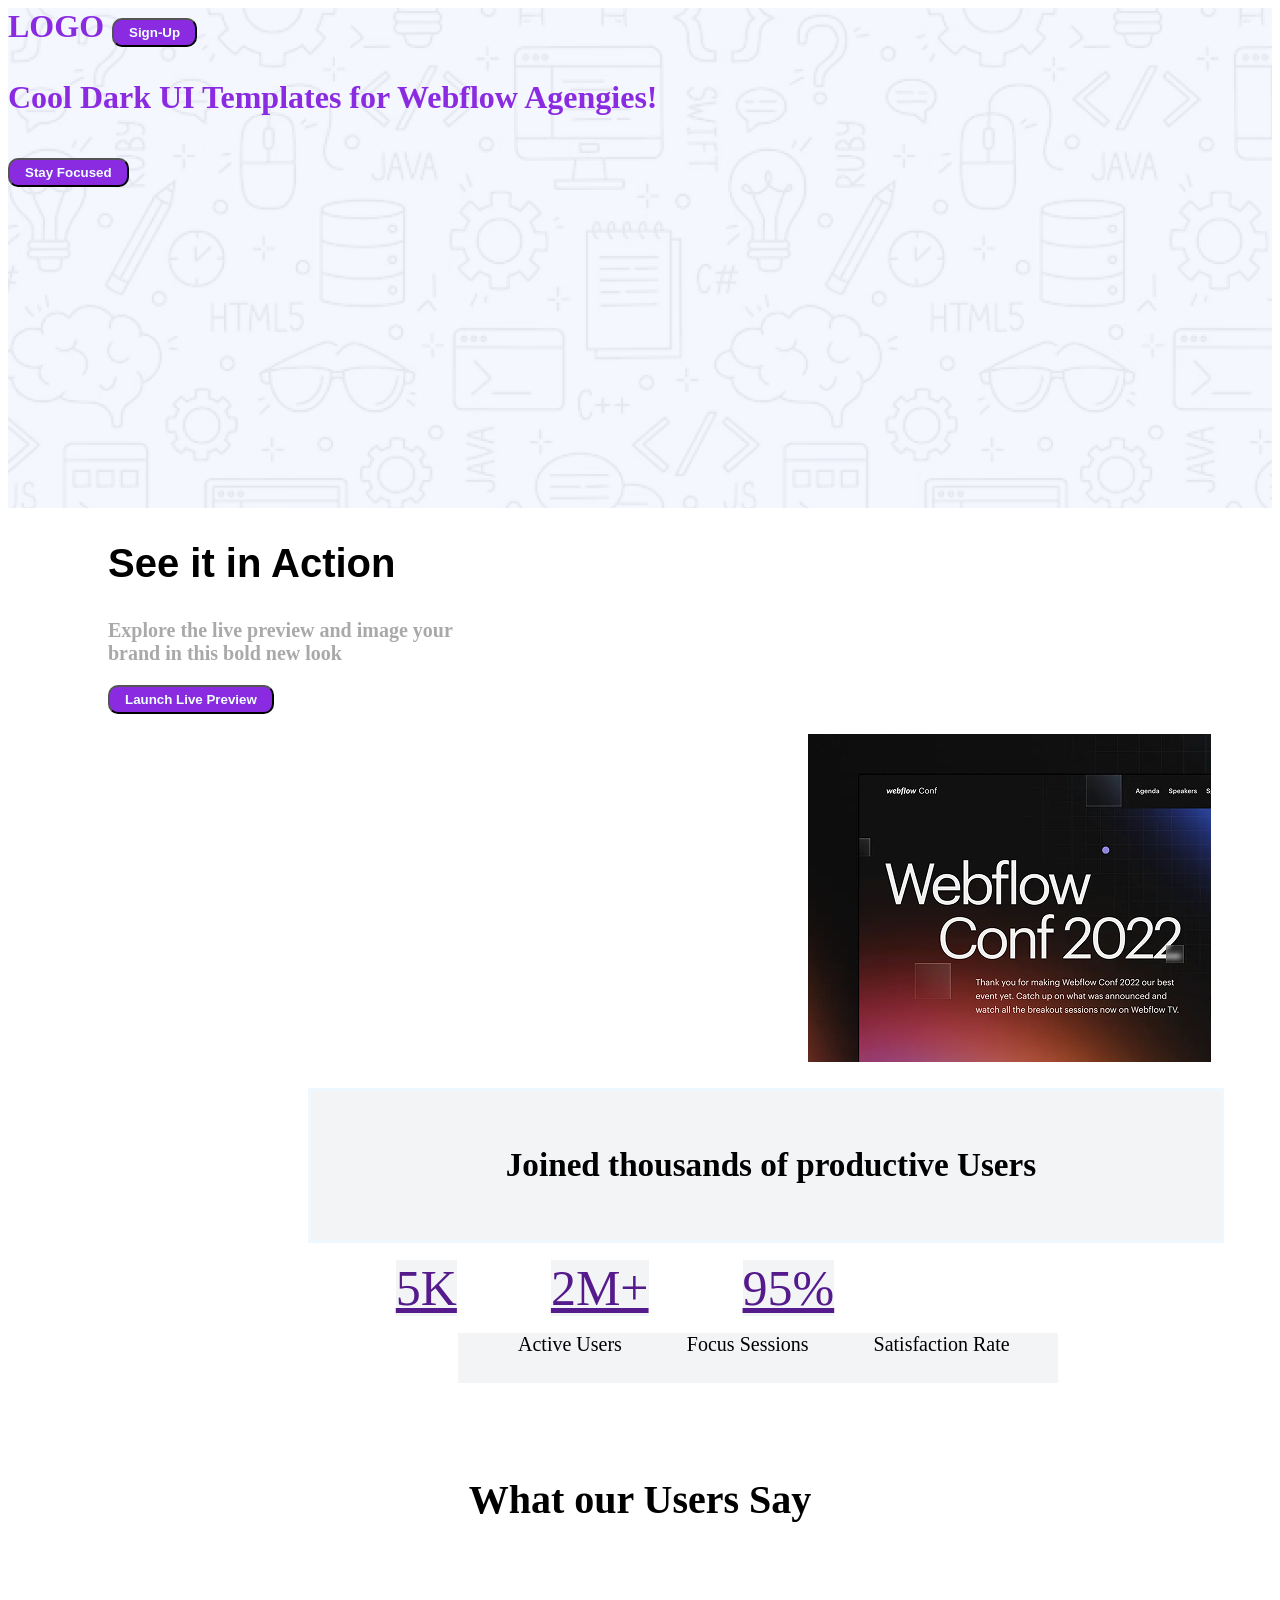
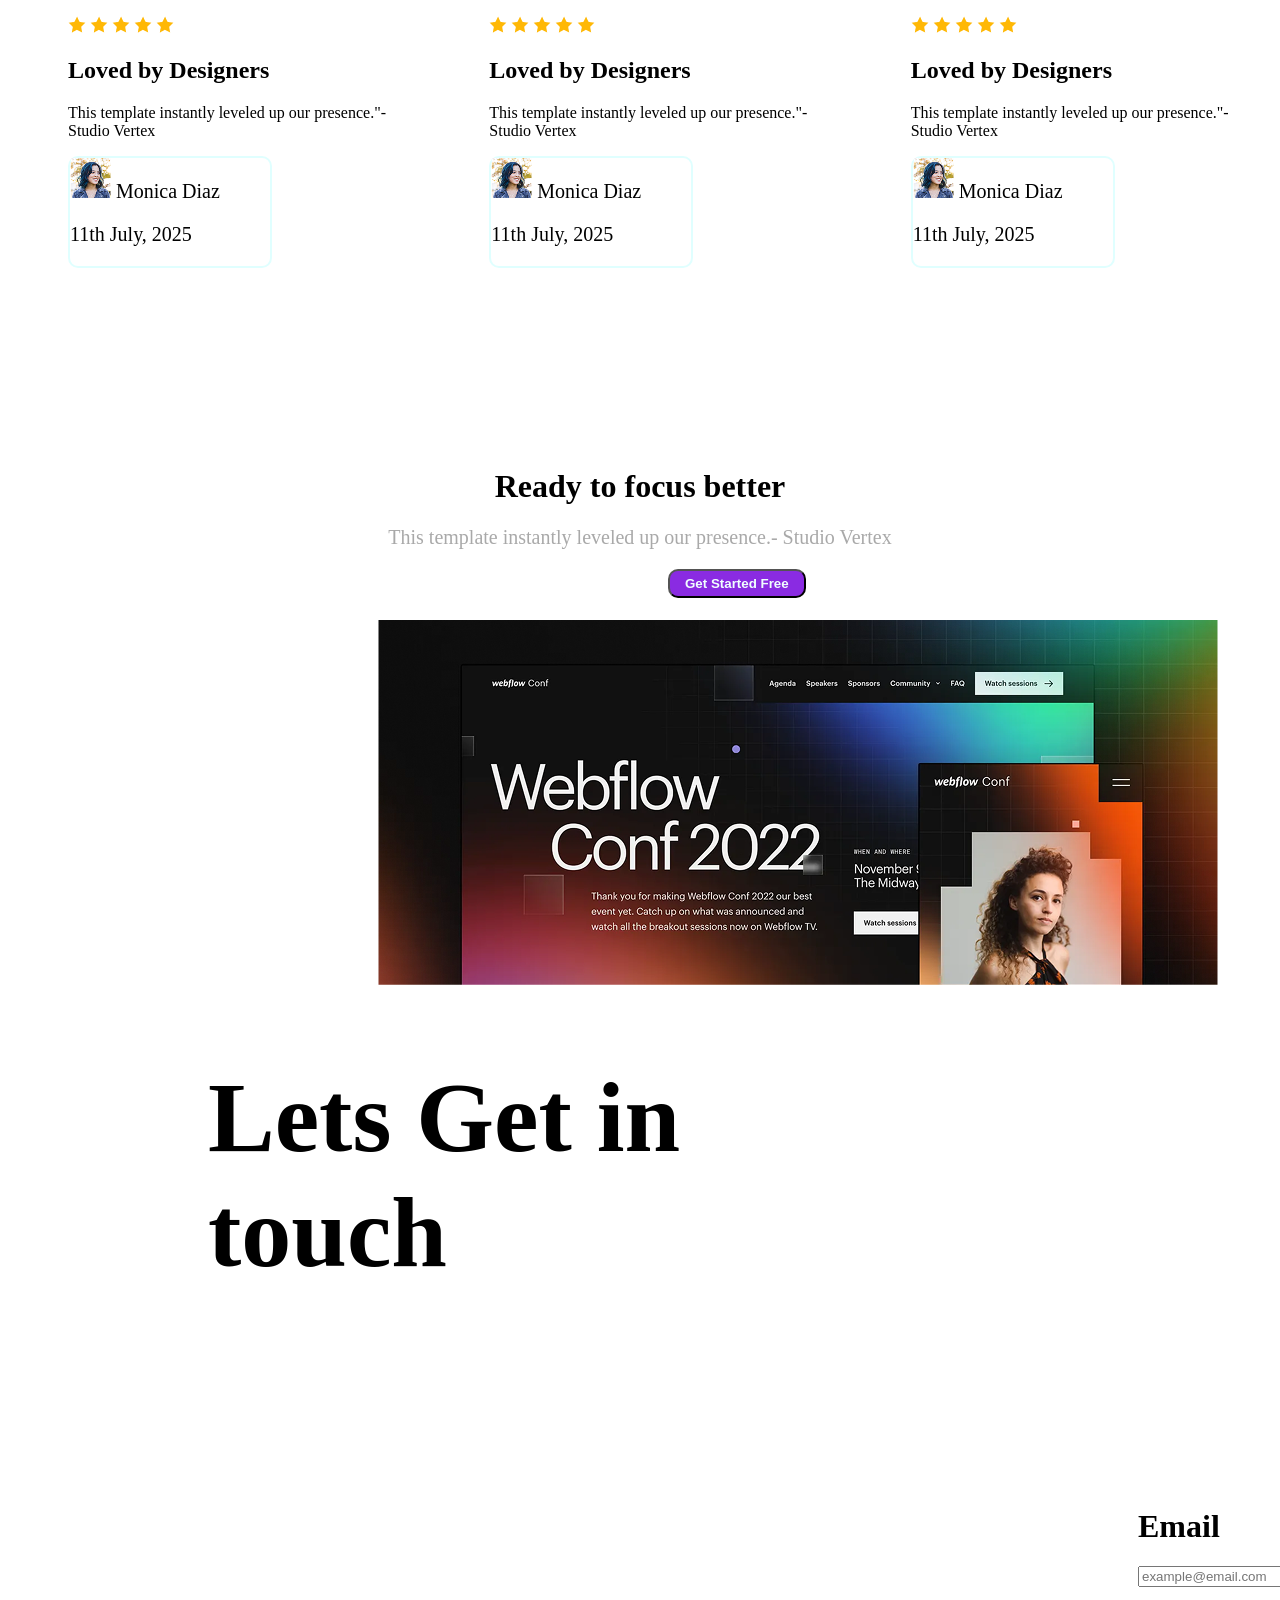
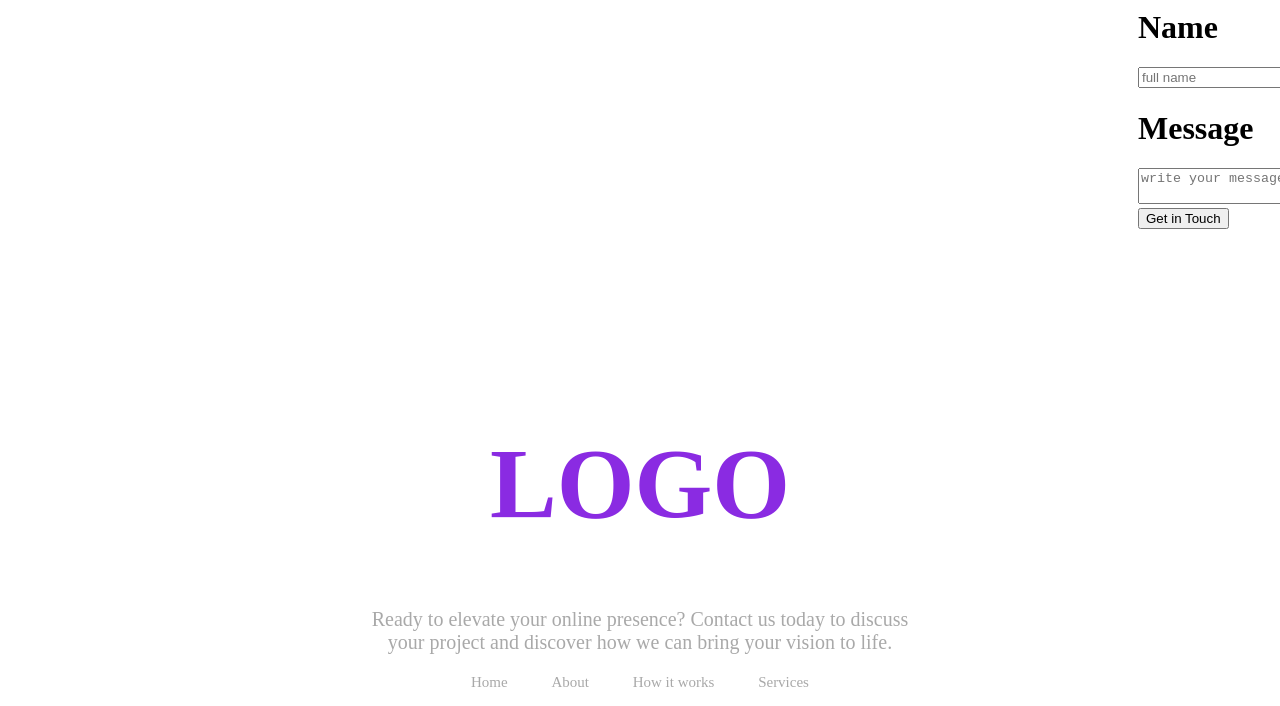
<file: index.html>
<!DOCTYPE html>
<html lang="en">
<head>
    <meta charset="UTF-8">
    <meta name="viewport" content="width=device-width, initial-scale=1.0">
    <title>Shohoj Shorol website</title>
    <h1 class="header">LOGO
        <button class="btn">Sign-Up</button>
        <p>Cool Dark UI Templates for Webflow Agengies!</p>
        <button class="btn">Stay Focused</button>
    </h1>

    <h2 class="h2">See it in Action
    </h2>

    <h3 class="h3"><p>Explore the live preview and image your
    <br>
    brand in this bold new look </p> 
    <button class="btn">Launch Live Preview</button>
    
    </h3>
    <h4 class="h4"><img src="wc-mini.png"></h4>
    <div class="box">
        <h5 style="text-align: center;">Joined thousands of productive Users</h5>
        
    </div>
    <nav style="text-align: center;">
        <ul>
            <li><a href="">5K</a></li>
        <li><a href="">2M+</a></li>
        <li><a href="">95%</a></li>
        </ul>
        
    </nav>
    <p class="p1">
        <span>Active Users</span>
        <span>Focus Sessions</span>
        <span>Satisfaction Rate</span>
    </p>


    
    
    <link rel="stylesheet" href="Shohoj.css">

    
    
</head>
<body>
<h6 style="text-align: center; font-size: 40px;">What our Users Say</h6>
    <main>
        <section class="card-section">
            <img src="icon-star.png" alt="">
            <img src="icon-star.png" alt="">
            <img src="icon-star.png" alt="">
            <img src="icon-star.png" alt="">
            <img src="icon-star.png" alt="">
            <h1>Loved by Designers</h1>
            <p>This template instantly leveled up our presence."- Studio Vertex</p>
            <div class="card-container">
                <div class="card">
                    
                    <img src="avatar.png" alt="">
                    <h7>Monica Diaz</h7>
                    <p> 11th July, 2025</p>
                </div>
            </div>
        </section>
        <section class="card-section">
            <img src="icon-star.png" alt="">
            <img src="icon-star.png" alt="">
            <img src="icon-star.png" alt="">
            <img src="icon-star.png" alt="">
            <img src="icon-star.png" alt="">
            <h1>Loved by Designers</h1>
            <p>This template instantly leveled up our presence."- Studio Vertex</p>
            <div class="card-container">
                <div class="card">
                    
                    <img src="avatar.png" alt="">
                    <h7>Monica Diaz</h7>
                    <p> 11th July, 2025</p>
                </div>
            </div>
        </section>
        <section class="card-section">
            <img src="icon-star.png" alt="">
            <img src="icon-star.png" alt="">
            <img src="icon-star.png" alt="">
            <img src="icon-star.png" alt="">
            <img src="icon-star.png" alt="">
            <h1>Loved by Designers</h1>
            <p>This template instantly leveled up our presence."- Studio Vertex</p>
            <div class="card-container">
                <div class="card">
                    
                    <img src="avatar.png" alt="">
                    <h7>Monica Diaz</h7>
                    <p> 11th July, 2025</p>
                </div>
            </div>
        </section>
    </main>
        <h1 class="last">Ready to focus better</h1>
        <p class="last_sub">This template instantly leveled up our presence.- Studio Vertex</p>
        <button class="btn2">Get Started Free</button>
        <h1 class="last_img"><img src="wc-big.png"></h1>
    <h1 class="last2">Lets Get in
        <br>
        touch</h1>
    <form action="" class="foot">
        <h1>Email<br></h1><input type="email" name="" id="" placeholder="example@email.com">
        <h1>Name<br></h1><input type="text" name="" id="" placeholder="full name">
        <h1>Message<br></h1><textarea name="" id=""placeholder="write your message..."></textarea>
        <br><input type="submit" value="Get in Touch">
    </form>
    <h1 class="footer">LOGO</h1>
    <p class="footer2">Ready to elevate your online presence? Contact us today to discuss
        <br>
        your project and discover how we can bring your vision to life.
    </p>
    <p class="end"><span>Home</span> <span>About</span> <span>How it works</span> <span>Services</span></p>
    


    
</body>
</html>
</file>
<file: Shohoj.css>
.header{
    height: 500px;
    color: blueviolet;
    background-image:url(Hero-bg.png);
    margin-top: 0px;
}
.btn{
    background-color: blueviolet;
    font-weight: bold;
    color: azure;
    padding: 5px 15px;
    border-radius: 10px;
    
}
.h2{
    margin-left: 100px;
    font-size: 40px;
    
    font-family: 'Trebuchet MS', 'Lucida Sans Unicode', 'Lucida Grande', 'Lucida Sans', Arial, sans-serif;
}
.h3{
    margin-left: 100px;
    
    font-size: 20px;
    margin-top: 0px;
    color: darkgray;
    font-family: 'Times New Roman', Times, serif;
}
.h4{
    margin-left: 800px;
    margin-top: 0px;

}
.box{
    margin-left: 300px;
    font-size: 40px;
    background-color: rgba(234, 238, 241, 0.632);
    border-style: solid;
    padding-left: 10px;
    width: 900px;
    border-color: aliceblue;
}
nav li {
    margin-top: 0px;
    display: inline;
    list-style: none;
    text-decoration: none;
    margin-right:90px;
    font-size: 50px;
    background-color: rgba(234, 238, 241, 0.632);
    width: 900px;
    padding: 10px 20 px;

}
.p1{
    font-size: 20px;
    margin-top: 0px;
    margin-left: 450px;
    background-color: rgba(234, 238, 241, 0.632);
    height: 50px;
    width: 600px;

}
.p1 span{
    margin-left: 60px;
}

.card{
   
    width: 200px;
    font-size: 20px;
    border: 2px solid lightcyan;
    border-radius: 10px;

}
.card-section{
    margin-left: 60px;
    
}
main{
    display: flex;
}
.last{
    color: black;
    text-align: center;
    margin-top: 200px;
}
.last_sub{
    color: darkgray;
    font-size: 20px;
    text-align: center;
}
.btn2{
    margin-left: 660px;
    background-color: blueviolet;
    font-weight: bold;
    color: azure;
    padding: 5px 15px;
    border-radius: 10px;
}
.last_img{
    margin-left: 370px;
}
.last2{
    margin-left: 200px;
    font-size: 100px;
}
.foot{
    padding: 130px 230px;
    gap: 10px;
    margin-top: 0px;
    margin-left: 900px;

}
.footer{
    font-size: 100px;
    text-align: center;
    color: blueviolet;

}
.footer2{
    font-size: 20px;
    text-align: center;
    color: darkgray;
}
.end{
    font-size: 15px;
    text-align: center;
    color: darkgray;
    
}
.end span{
    margin: 0px 20px;

}
</file>
